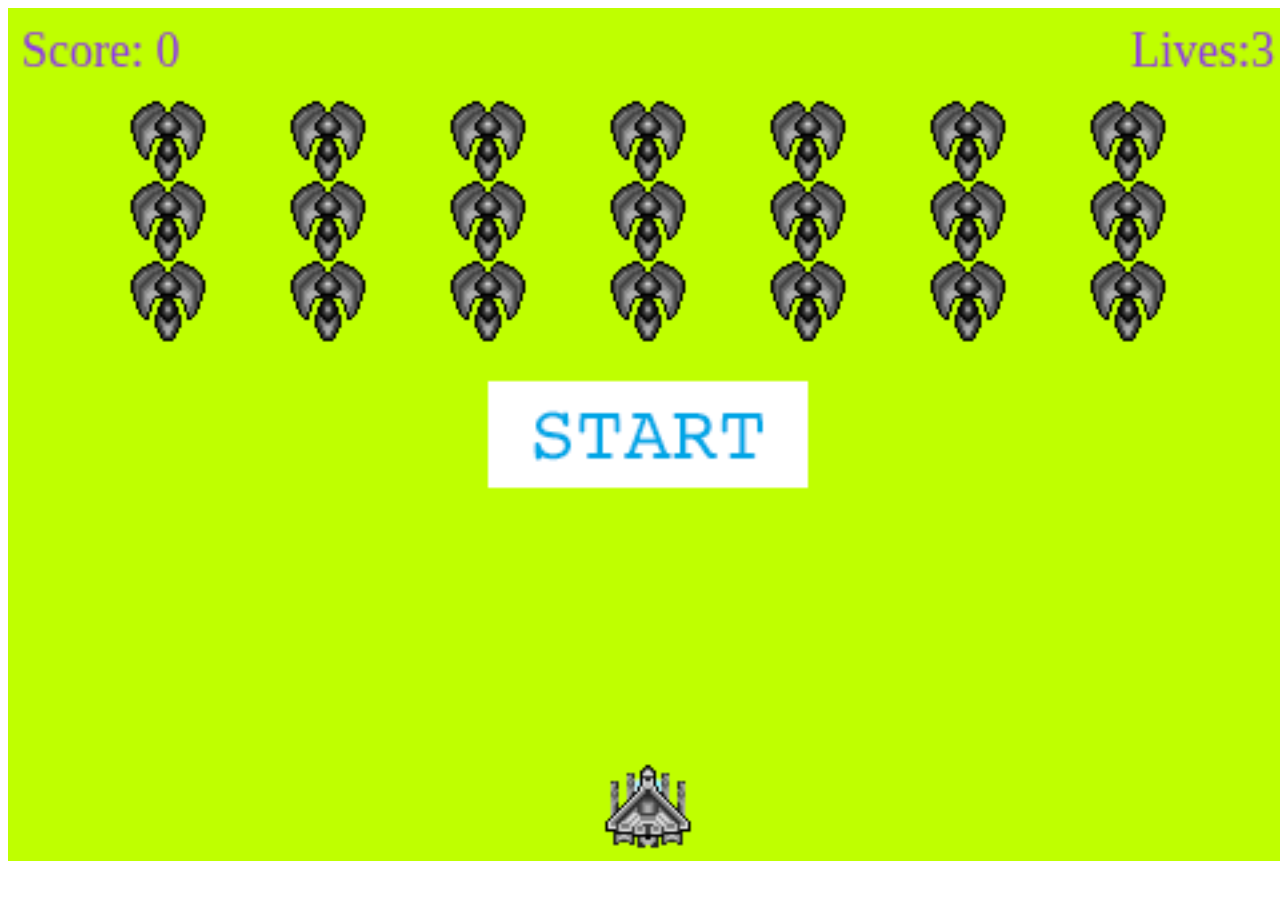
<file: index.html>
<!DOCTYPE html>
<html>
<head>

<meta charset="uft-8" />
<title>Space Breakout </title>
<script type="text/javascript" src="phaser.min1.js"></script>
<script type="text/javascript" src="main.js"></script>




</head>

<body>

</body>

</html>
</file>
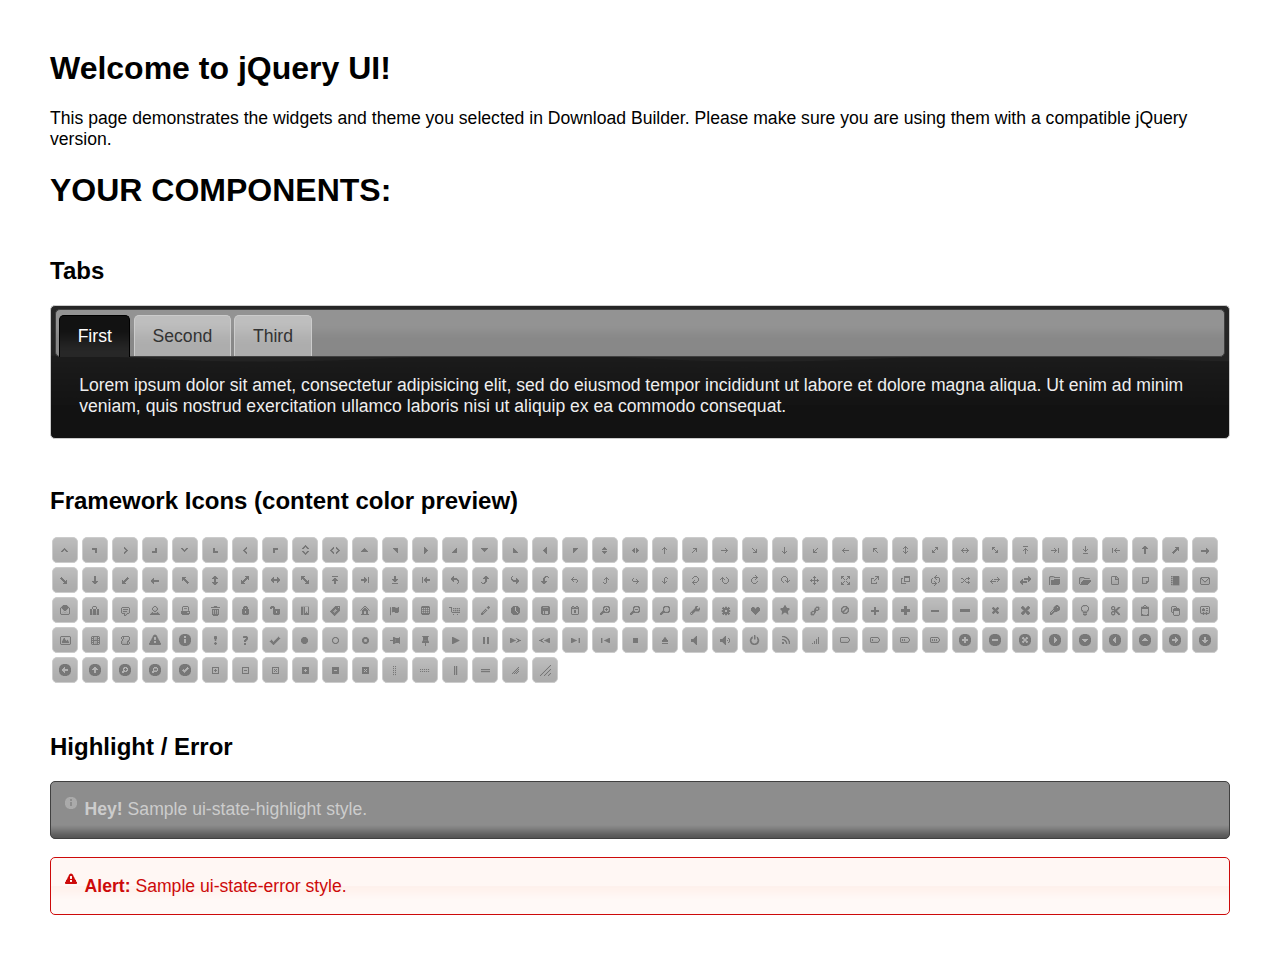
<file: jquery-ui-1.12.1.custom/index.html>
<!doctype html>
<html lang="us">
<head>
	<meta charset="utf-8">
	<title>jQuery UI Example Page</title>
	<link href="jquery-ui.css" rel="stylesheet">
	<style>
	body{
		font-family: "Trebuchet MS", sans-serif;
		margin: 50px;
	}
	.demoHeaders {
		margin-top: 2em;
	}
	#dialog-link {
		padding: .4em 1em .4em 20px;
		text-decoration: none;
		position: relative;
	}
	#dialog-link span.ui-icon {
		margin: 0 5px 0 0;
		position: absolute;
		left: .2em;
		top: 50%;
		margin-top: -8px;
	}
	#icons {
		margin: 0;
		padding: 0;
	}
	#icons li {
		margin: 2px;
		position: relative;
		padding: 4px 0;
		cursor: pointer;
		float: left;
		list-style: none;
	}
	#icons span.ui-icon {
		float: left;
		margin: 0 4px;
	}
	.fakewindowcontain .ui-widget-overlay {
		position: absolute;
	}
	select {
		width: 200px;
	}
	</style>
</head>
<body>

<h1>Welcome to jQuery UI!</h1>

<div class="ui-widget">
	<p>This page demonstrates the widgets and theme you selected in Download Builder. Please make sure you are using them with a compatible jQuery version.</p>
</div>

<h1>YOUR COMPONENTS:</h1>












<!-- Tabs -->
<h2 class="demoHeaders">Tabs</h2>
<div id="tabs">
	<ul>
		<li><a href="#tabs-1">First</a></li>
		<li><a href="#tabs-2">Second</a></li>
		<li><a href="#tabs-3">Third</a></li>
	</ul>
	<div id="tabs-1">Lorem ipsum dolor sit amet, consectetur adipisicing elit, sed do eiusmod tempor incididunt ut labore et dolore magna aliqua. Ut enim ad minim veniam, quis nostrud exercitation ullamco laboris nisi ut aliquip ex ea commodo consequat.</div>
	<div id="tabs-2">Phasellus mattis tincidunt nibh. Cras orci urna, blandit id, pretium vel, aliquet ornare, felis. Maecenas scelerisque sem non nisl. Fusce sed lorem in enim dictum bibendum.</div>
	<div id="tabs-3">Nam dui erat, auctor a, dignissim quis, sollicitudin eu, felis. Pellentesque nisi urna, interdum eget, sagittis et, consequat vestibulum, lacus. Mauris porttitor ullamcorper augue.</div>
</div>





<h2 class="demoHeaders">Framework Icons (content color preview)</h2>
<ul id="icons" class="ui-widget ui-helper-clearfix">
	<li class="ui-state-default ui-corner-all" title=".ui-icon-caret-1-n"><span class="ui-icon ui-icon-caret-1-n"></span></li>
	<li class="ui-state-default ui-corner-all" title=".ui-icon-caret-1-ne"><span class="ui-icon ui-icon-caret-1-ne"></span></li>
	<li class="ui-state-default ui-corner-all" title=".ui-icon-caret-1-e"><span class="ui-icon ui-icon-caret-1-e"></span></li>
	<li class="ui-state-default ui-corner-all" title=".ui-icon-caret-1-se"><span class="ui-icon ui-icon-caret-1-se"></span></li>
	<li class="ui-state-default ui-corner-all" title=".ui-icon-caret-1-s"><span class="ui-icon ui-icon-caret-1-s"></span></li>
	<li class="ui-state-default ui-corner-all" title=".ui-icon-caret-1-sw"><span class="ui-icon ui-icon-caret-1-sw"></span></li>
	<li class="ui-state-default ui-corner-all" title=".ui-icon-caret-1-w"><span class="ui-icon ui-icon-caret-1-w"></span></li>
	<li class="ui-state-default ui-corner-all" title=".ui-icon-caret-1-nw"><span class="ui-icon ui-icon-caret-1-nw"></span></li>
	<li class="ui-state-default ui-corner-all" title=".ui-icon-caret-2-n-s"><span class="ui-icon ui-icon-caret-2-n-s"></span></li>
	<li class="ui-state-default ui-corner-all" title=".ui-icon-caret-2-e-w"><span class="ui-icon ui-icon-caret-2-e-w"></span></li>
	<li class="ui-state-default ui-corner-all" title=".ui-icon-triangle-1-n"><span class="ui-icon ui-icon-triangle-1-n"></span></li>
	<li class="ui-state-default ui-corner-all" title=".ui-icon-triangle-1-ne"><span class="ui-icon ui-icon-triangle-1-ne"></span></li>
	<li class="ui-state-default ui-corner-all" title=".ui-icon-triangle-1-e"><span class="ui-icon ui-icon-triangle-1-e"></span></li>
	<li class="ui-state-default ui-corner-all" title=".ui-icon-triangle-1-se"><span class="ui-icon ui-icon-triangle-1-se"></span></li>
	<li class="ui-state-default ui-corner-all" title=".ui-icon-triangle-1-s"><span class="ui-icon ui-icon-triangle-1-s"></span></li>
	<li class="ui-state-default ui-corner-all" title=".ui-icon-triangle-1-sw"><span class="ui-icon ui-icon-triangle-1-sw"></span></li>
	<li class="ui-state-default ui-corner-all" title=".ui-icon-triangle-1-w"><span class="ui-icon ui-icon-triangle-1-w"></span></li>
	<li class="ui-state-default ui-corner-all" title=".ui-icon-triangle-1-nw"><span class="ui-icon ui-icon-triangle-1-nw"></span></li>
	<li class="ui-state-default ui-corner-all" title=".ui-icon-triangle-2-n-s"><span class="ui-icon ui-icon-triangle-2-n-s"></span></li>
	<li class="ui-state-default ui-corner-all" title=".ui-icon-triangle-2-e-w"><span class="ui-icon ui-icon-triangle-2-e-w"></span></li>
	<li class="ui-state-default ui-corner-all" title=".ui-icon-arrow-1-n"><span class="ui-icon ui-icon-arrow-1-n"></span></li>
	<li class="ui-state-default ui-corner-all" title=".ui-icon-arrow-1-ne"><span class="ui-icon ui-icon-arrow-1-ne"></span></li>
	<li class="ui-state-default ui-corner-all" title=".ui-icon-arrow-1-e"><span class="ui-icon ui-icon-arrow-1-e"></span></li>
	<li class="ui-state-default ui-corner-all" title=".ui-icon-arrow-1-se"><span class="ui-icon ui-icon-arrow-1-se"></span></li>
	<li class="ui-state-default ui-corner-all" title=".ui-icon-arrow-1-s"><span class="ui-icon ui-icon-arrow-1-s"></span></li>
	<li class="ui-state-default ui-corner-all" title=".ui-icon-arrow-1-sw"><span class="ui-icon ui-icon-arrow-1-sw"></span></li>
	<li class="ui-state-default ui-corner-all" title=".ui-icon-arrow-1-w"><span class="ui-icon ui-icon-arrow-1-w"></span></li>
	<li class="ui-state-default ui-corner-all" title=".ui-icon-arrow-1-nw"><span class="ui-icon ui-icon-arrow-1-nw"></span></li>
	<li class="ui-state-default ui-corner-all" title=".ui-icon-arrow-2-n-s"><span class="ui-icon ui-icon-arrow-2-n-s"></span></li>
	<li class="ui-state-default ui-corner-all" title=".ui-icon-arrow-2-ne-sw"><span class="ui-icon ui-icon-arrow-2-ne-sw"></span></li>
	<li class="ui-state-default ui-corner-all" title=".ui-icon-arrow-2-e-w"><span class="ui-icon ui-icon-arrow-2-e-w"></span></li>
	<li class="ui-state-default ui-corner-all" title=".ui-icon-arrow-2-se-nw"><span class="ui-icon ui-icon-arrow-2-se-nw"></span></li>
	<li class="ui-state-default ui-corner-all" title=".ui-icon-arrowstop-1-n"><span class="ui-icon ui-icon-arrowstop-1-n"></span></li>
	<li class="ui-state-default ui-corner-all" title=".ui-icon-arrowstop-1-e"><span class="ui-icon ui-icon-arrowstop-1-e"></span></li>
	<li class="ui-state-default ui-corner-all" title=".ui-icon-arrowstop-1-s"><span class="ui-icon ui-icon-arrowstop-1-s"></span></li>
	<li class="ui-state-default ui-corner-all" title=".ui-icon-arrowstop-1-w"><span class="ui-icon ui-icon-arrowstop-1-w"></span></li>
	<li class="ui-state-default ui-corner-all" title=".ui-icon-arrowthick-1-n"><span class="ui-icon ui-icon-arrowthick-1-n"></span></li>
	<li class="ui-state-default ui-corner-all" title=".ui-icon-arrowthick-1-ne"><span class="ui-icon ui-icon-arrowthick-1-ne"></span></li>
	<li class="ui-state-default ui-corner-all" title=".ui-icon-arrowthick-1-e"><span class="ui-icon ui-icon-arrowthick-1-e"></span></li>
	<li class="ui-state-default ui-corner-all" title=".ui-icon-arrowthick-1-se"><span class="ui-icon ui-icon-arrowthick-1-se"></span></li>
	<li class="ui-state-default ui-corner-all" title=".ui-icon-arrowthick-1-s"><span class="ui-icon ui-icon-arrowthick-1-s"></span></li>
	<li class="ui-state-default ui-corner-all" title=".ui-icon-arrowthick-1-sw"><span class="ui-icon ui-icon-arrowthick-1-sw"></span></li>
	<li class="ui-state-default ui-corner-all" title=".ui-icon-arrowthick-1-w"><span class="ui-icon ui-icon-arrowthick-1-w"></span></li>
	<li class="ui-state-default ui-corner-all" title=".ui-icon-arrowthick-1-nw"><span class="ui-icon ui-icon-arrowthick-1-nw"></span></li>
	<li class="ui-state-default ui-corner-all" title=".ui-icon-arrowthick-2-n-s"><span class="ui-icon ui-icon-arrowthick-2-n-s"></span></li>
	<li class="ui-state-default ui-corner-all" title=".ui-icon-arrowthick-2-ne-sw"><span class="ui-icon ui-icon-arrowthick-2-ne-sw"></span></li>
	<li class="ui-state-default ui-corner-all" title=".ui-icon-arrowthick-2-e-w"><span class="ui-icon ui-icon-arrowthick-2-e-w"></span></li>
	<li class="ui-state-default ui-corner-all" title=".ui-icon-arrowthick-2-se-nw"><span class="ui-icon ui-icon-arrowthick-2-se-nw"></span></li>
	<li class="ui-state-default ui-corner-all" title=".ui-icon-arrowthickstop-1-n"><span class="ui-icon ui-icon-arrowthickstop-1-n"></span></li>
	<li class="ui-state-default ui-corner-all" title=".ui-icon-arrowthickstop-1-e"><span class="ui-icon ui-icon-arrowthickstop-1-e"></span></li>
	<li class="ui-state-default ui-corner-all" title=".ui-icon-arrowthickstop-1-s"><span class="ui-icon ui-icon-arrowthickstop-1-s"></span></li>
	<li class="ui-state-default ui-corner-all" title=".ui-icon-arrowthickstop-1-w"><span class="ui-icon ui-icon-arrowthickstop-1-w"></span></li>
	<li class="ui-state-default ui-corner-all" title=".ui-icon-arrowreturnthick-1-w"><span class="ui-icon ui-icon-arrowreturnthick-1-w"></span></li>
	<li class="ui-state-default ui-corner-all" title=".ui-icon-arrowreturnthick-1-n"><span class="ui-icon ui-icon-arrowreturnthick-1-n"></span></li>
	<li class="ui-state-default ui-corner-all" title=".ui-icon-arrowreturnthick-1-e"><span class="ui-icon ui-icon-arrowreturnthick-1-e"></span></li>
	<li class="ui-state-default ui-corner-all" title=".ui-icon-arrowreturnthick-1-s"><span class="ui-icon ui-icon-arrowreturnthick-1-s"></span></li>
	<li class="ui-state-default ui-corner-all" title=".ui-icon-arrowreturn-1-w"><span class="ui-icon ui-icon-arrowreturn-1-w"></span></li>
	<li class="ui-state-default ui-corner-all" title=".ui-icon-arrowreturn-1-n"><span class="ui-icon ui-icon-arrowreturn-1-n"></span></li>
	<li class="ui-state-default ui-corner-all" title=".ui-icon-arrowreturn-1-e"><span class="ui-icon ui-icon-arrowreturn-1-e"></span></li>
	<li class="ui-state-default ui-corner-all" title=".ui-icon-arrowreturn-1-s"><span class="ui-icon ui-icon-arrowreturn-1-s"></span></li>
	<li class="ui-state-default ui-corner-all" title=".ui-icon-arrowrefresh-1-w"><span class="ui-icon ui-icon-arrowrefresh-1-w"></span></li>
	<li class="ui-state-default ui-corner-all" title=".ui-icon-arrowrefresh-1-n"><span class="ui-icon ui-icon-arrowrefresh-1-n"></span></li>
	<li class="ui-state-default ui-corner-all" title=".ui-icon-arrowrefresh-1-e"><span class="ui-icon ui-icon-arrowrefresh-1-e"></span></li>
	<li class="ui-state-default ui-corner-all" title=".ui-icon-arrowrefresh-1-s"><span class="ui-icon ui-icon-arrowrefresh-1-s"></span></li>
	<li class="ui-state-default ui-corner-all" title=".ui-icon-arrow-4"><span class="ui-icon ui-icon-arrow-4"></span></li>
	<li class="ui-state-default ui-corner-all" title=".ui-icon-arrow-4-diag"><span class="ui-icon ui-icon-arrow-4-diag"></span></li>
	<li class="ui-state-default ui-corner-all" title=".ui-icon-extlink"><span class="ui-icon ui-icon-extlink"></span></li>
	<li class="ui-state-default ui-corner-all" title=".ui-icon-newwin"><span class="ui-icon ui-icon-newwin"></span></li>
	<li class="ui-state-default ui-corner-all" title=".ui-icon-refresh"><span class="ui-icon ui-icon-refresh"></span></li>
	<li class="ui-state-default ui-corner-all" title=".ui-icon-shuffle"><span class="ui-icon ui-icon-shuffle"></span></li>
	<li class="ui-state-default ui-corner-all" title=".ui-icon-transfer-e-w"><span class="ui-icon ui-icon-transfer-e-w"></span></li>
	<li class="ui-state-default ui-corner-all" title=".ui-icon-transferthick-e-w"><span class="ui-icon ui-icon-transferthick-e-w"></span></li>
	<li class="ui-state-default ui-corner-all" title=".ui-icon-folder-collapsed"><span class="ui-icon ui-icon-folder-collapsed"></span></li>
	<li class="ui-state-default ui-corner-all" title=".ui-icon-folder-open"><span class="ui-icon ui-icon-folder-open"></span></li>
	<li class="ui-state-default ui-corner-all" title=".ui-icon-document"><span class="ui-icon ui-icon-document"></span></li>
	<li class="ui-state-default ui-corner-all" title=".ui-icon-document-b"><span class="ui-icon ui-icon-document-b"></span></li>
	<li class="ui-state-default ui-corner-all" title=".ui-icon-note"><span class="ui-icon ui-icon-note"></span></li>
	<li class="ui-state-default ui-corner-all" title=".ui-icon-mail-closed"><span class="ui-icon ui-icon-mail-closed"></span></li>
	<li class="ui-state-default ui-corner-all" title=".ui-icon-mail-open"><span class="ui-icon ui-icon-mail-open"></span></li>
	<li class="ui-state-default ui-corner-all" title=".ui-icon-suitcase"><span class="ui-icon ui-icon-suitcase"></span></li>
	<li class="ui-state-default ui-corner-all" title=".ui-icon-comment"><span class="ui-icon ui-icon-comment"></span></li>
	<li class="ui-state-default ui-corner-all" title=".ui-icon-person"><span class="ui-icon ui-icon-person"></span></li>
	<li class="ui-state-default ui-corner-all" title=".ui-icon-print"><span class="ui-icon ui-icon-print"></span></li>
	<li class="ui-state-default ui-corner-all" title=".ui-icon-trash"><span class="ui-icon ui-icon-trash"></span></li>
	<li class="ui-state-default ui-corner-all" title=".ui-icon-locked"><span class="ui-icon ui-icon-locked"></span></li>
	<li class="ui-state-default ui-corner-all" title=".ui-icon-unlocked"><span class="ui-icon ui-icon-unlocked"></span></li>
	<li class="ui-state-default ui-corner-all" title=".ui-icon-bookmark"><span class="ui-icon ui-icon-bookmark"></span></li>
	<li class="ui-state-default ui-corner-all" title=".ui-icon-tag"><span class="ui-icon ui-icon-tag"></span></li>
	<li class="ui-state-default ui-corner-all" title=".ui-icon-home"><span class="ui-icon ui-icon-home"></span></li>
	<li class="ui-state-default ui-corner-all" title=".ui-icon-flag"><span class="ui-icon ui-icon-flag"></span></li>
	<li class="ui-state-default ui-corner-all" title=".ui-icon-calculator"><span class="ui-icon ui-icon-calculator"></span></li>
	<li class="ui-state-default ui-corner-all" title=".ui-icon-cart"><span class="ui-icon ui-icon-cart"></span></li>
	<li class="ui-state-default ui-corner-all" title=".ui-icon-pencil"><span class="ui-icon ui-icon-pencil"></span></li>
	<li class="ui-state-default ui-corner-all" title=".ui-icon-clock"><span class="ui-icon ui-icon-clock"></span></li>
	<li class="ui-state-default ui-corner-all" title=".ui-icon-disk"><span class="ui-icon ui-icon-disk"></span></li>
	<li class="ui-state-default ui-corner-all" title=".ui-icon-calendar"><span class="ui-icon ui-icon-calendar"></span></li>
	<li class="ui-state-default ui-corner-all" title=".ui-icon-zoomin"><span class="ui-icon ui-icon-zoomin"></span></li>
	<li class="ui-state-default ui-corner-all" title=".ui-icon-zoomout"><span class="ui-icon ui-icon-zoomout"></span></li>
	<li class="ui-state-default ui-corner-all" title=".ui-icon-search"><span class="ui-icon ui-icon-search"></span></li>
	<li class="ui-state-default ui-corner-all" title=".ui-icon-wrench"><span class="ui-icon ui-icon-wrench"></span></li>
	<li class="ui-state-default ui-corner-all" title=".ui-icon-gear"><span class="ui-icon ui-icon-gear"></span></li>
	<li class="ui-state-default ui-corner-all" title=".ui-icon-heart"><span class="ui-icon ui-icon-heart"></span></li>
	<li class="ui-state-default ui-corner-all" title=".ui-icon-star"><span class="ui-icon ui-icon-star"></span></li>
	<li class="ui-state-default ui-corner-all" title=".ui-icon-link"><span class="ui-icon ui-icon-link"></span></li>
	<li class="ui-state-default ui-corner-all" title=".ui-icon-cancel"><span class="ui-icon ui-icon-cancel"></span></li>
	<li class="ui-state-default ui-corner-all" title=".ui-icon-plus"><span class="ui-icon ui-icon-plus"></span></li>
	<li class="ui-state-default ui-corner-all" title=".ui-icon-plusthick"><span class="ui-icon ui-icon-plusthick"></span></li>
	<li class="ui-state-default ui-corner-all" title=".ui-icon-minus"><span class="ui-icon ui-icon-minus"></span></li>
	<li class="ui-state-default ui-corner-all" title=".ui-icon-minusthick"><span class="ui-icon ui-icon-minusthick"></span></li>
	<li class="ui-state-default ui-corner-all" title=".ui-icon-close"><span class="ui-icon ui-icon-close"></span></li>
	<li class="ui-state-default ui-corner-all" title=".ui-icon-closethick"><span class="ui-icon ui-icon-closethick"></span></li>
	<li class="ui-state-default ui-corner-all" title=".ui-icon-key"><span class="ui-icon ui-icon-key"></span></li>
	<li class="ui-state-default ui-corner-all" title=".ui-icon-lightbulb"><span class="ui-icon ui-icon-lightbulb"></span></li>
	<li class="ui-state-default ui-corner-all" title=".ui-icon-scissors"><span class="ui-icon ui-icon-scissors"></span></li>
	<li class="ui-state-default ui-corner-all" title=".ui-icon-clipboard"><span class="ui-icon ui-icon-clipboard"></span></li>
	<li class="ui-state-default ui-corner-all" title=".ui-icon-copy"><span class="ui-icon ui-icon-copy"></span></li>
	<li class="ui-state-default ui-corner-all" title=".ui-icon-contact"><span class="ui-icon ui-icon-contact"></span></li>
	<li class="ui-state-default ui-corner-all" title=".ui-icon-image"><span class="ui-icon ui-icon-image"></span></li>
	<li class="ui-state-default ui-corner-all" title=".ui-icon-video"><span class="ui-icon ui-icon-video"></span></li>
	<li class="ui-state-default ui-corner-all" title=".ui-icon-script"><span class="ui-icon ui-icon-script"></span></li>
	<li class="ui-state-default ui-corner-all" title=".ui-icon-alert"><span class="ui-icon ui-icon-alert"></span></li>
	<li class="ui-state-default ui-corner-all" title=".ui-icon-info"><span class="ui-icon ui-icon-info"></span></li>
	<li class="ui-state-default ui-corner-all" title=".ui-icon-notice"><span class="ui-icon ui-icon-notice"></span></li>
	<li class="ui-state-default ui-corner-all" title=".ui-icon-help"><span class="ui-icon ui-icon-help"></span></li>
	<li class="ui-state-default ui-corner-all" title=".ui-icon-check"><span class="ui-icon ui-icon-check"></span></li>
	<li class="ui-state-default ui-corner-all" title=".ui-icon-bullet"><span class="ui-icon ui-icon-bullet"></span></li>
	<li class="ui-state-default ui-corner-all" title=".ui-icon-radio-off"><span class="ui-icon ui-icon-radio-off"></span></li>
	<li class="ui-state-default ui-corner-all" title=".ui-icon-radio-on"><span class="ui-icon ui-icon-radio-on"></span></li>
	<li class="ui-state-default ui-corner-all" title=".ui-icon-pin-w"><span class="ui-icon ui-icon-pin-w"></span></li>
	<li class="ui-state-default ui-corner-all" title=".ui-icon-pin-s"><span class="ui-icon ui-icon-pin-s"></span></li>
	<li class="ui-state-default ui-corner-all" title=".ui-icon-play"><span class="ui-icon ui-icon-play"></span></li>
	<li class="ui-state-default ui-corner-all" title=".ui-icon-pause"><span class="ui-icon ui-icon-pause"></span></li>
	<li class="ui-state-default ui-corner-all" title=".ui-icon-seek-next"><span class="ui-icon ui-icon-seek-next"></span></li>
	<li class="ui-state-default ui-corner-all" title=".ui-icon-seek-prev"><span class="ui-icon ui-icon-seek-prev"></span></li>
	<li class="ui-state-default ui-corner-all" title=".ui-icon-seek-end"><span class="ui-icon ui-icon-seek-end"></span></li>
	<li class="ui-state-default ui-corner-all" title=".ui-icon-seek-first"><span class="ui-icon ui-icon-seek-first"></span></li>
	<li class="ui-state-default ui-corner-all" title=".ui-icon-stop"><span class="ui-icon ui-icon-stop"></span></li>
	<li class="ui-state-default ui-corner-all" title=".ui-icon-eject"><span class="ui-icon ui-icon-eject"></span></li>
	<li class="ui-state-default ui-corner-all" title=".ui-icon-volume-off"><span class="ui-icon ui-icon-volume-off"></span></li>
	<li class="ui-state-default ui-corner-all" title=".ui-icon-volume-on"><span class="ui-icon ui-icon-volume-on"></span></li>
	<li class="ui-state-default ui-corner-all" title=".ui-icon-power"><span class="ui-icon ui-icon-power"></span></li>
	<li class="ui-state-default ui-corner-all" title=".ui-icon-signal-diag"><span class="ui-icon ui-icon-signal-diag"></span></li>
	<li class="ui-state-default ui-corner-all" title=".ui-icon-signal"><span class="ui-icon ui-icon-signal"></span></li>
	<li class="ui-state-default ui-corner-all" title=".ui-icon-battery-0"><span class="ui-icon ui-icon-battery-0"></span></li>
	<li class="ui-state-default ui-corner-all" title=".ui-icon-battery-1"><span class="ui-icon ui-icon-battery-1"></span></li>
	<li class="ui-state-default ui-corner-all" title=".ui-icon-battery-2"><span class="ui-icon ui-icon-battery-2"></span></li>
	<li class="ui-state-default ui-corner-all" title=".ui-icon-battery-3"><span class="ui-icon ui-icon-battery-3"></span></li>
	<li class="ui-state-default ui-corner-all" title=".ui-icon-circle-plus"><span class="ui-icon ui-icon-circle-plus"></span></li>
	<li class="ui-state-default ui-corner-all" title=".ui-icon-circle-minus"><span class="ui-icon ui-icon-circle-minus"></span></li>
	<li class="ui-state-default ui-corner-all" title=".ui-icon-circle-close"><span class="ui-icon ui-icon-circle-close"></span></li>
	<li class="ui-state-default ui-corner-all" title=".ui-icon-circle-triangle-e"><span class="ui-icon ui-icon-circle-triangle-e"></span></li>
	<li class="ui-state-default ui-corner-all" title=".ui-icon-circle-triangle-s"><span class="ui-icon ui-icon-circle-triangle-s"></span></li>
	<li class="ui-state-default ui-corner-all" title=".ui-icon-circle-triangle-w"><span class="ui-icon ui-icon-circle-triangle-w"></span></li>
	<li class="ui-state-default ui-corner-all" title=".ui-icon-circle-triangle-n"><span class="ui-icon ui-icon-circle-triangle-n"></span></li>
	<li class="ui-state-default ui-corner-all" title=".ui-icon-circle-arrow-e"><span class="ui-icon ui-icon-circle-arrow-e"></span></li>
	<li class="ui-state-default ui-corner-all" title=".ui-icon-circle-arrow-s"><span class="ui-icon ui-icon-circle-arrow-s"></span></li>
	<li class="ui-state-default ui-corner-all" title=".ui-icon-circle-arrow-w"><span class="ui-icon ui-icon-circle-arrow-w"></span></li>
	<li class="ui-state-default ui-corner-all" title=".ui-icon-circle-arrow-n"><span class="ui-icon ui-icon-circle-arrow-n"></span></li>
	<li class="ui-state-default ui-corner-all" title=".ui-icon-circle-zoomin"><span class="ui-icon ui-icon-circle-zoomin"></span></li>
	<li class="ui-state-default ui-corner-all" title=".ui-icon-circle-zoomout"><span class="ui-icon ui-icon-circle-zoomout"></span></li>
	<li class="ui-state-default ui-corner-all" title=".ui-icon-circle-check"><span class="ui-icon ui-icon-circle-check"></span></li>
	<li class="ui-state-default ui-corner-all" title=".ui-icon-circlesmall-plus"><span class="ui-icon ui-icon-circlesmall-plus"></span></li>
	<li class="ui-state-default ui-corner-all" title=".ui-icon-circlesmall-minus"><span class="ui-icon ui-icon-circlesmall-minus"></span></li>
	<li class="ui-state-default ui-corner-all" title=".ui-icon-circlesmall-close"><span class="ui-icon ui-icon-circlesmall-close"></span></li>
	<li class="ui-state-default ui-corner-all" title=".ui-icon-squaresmall-plus"><span class="ui-icon ui-icon-squaresmall-plus"></span></li>
	<li class="ui-state-default ui-corner-all" title=".ui-icon-squaresmall-minus"><span class="ui-icon ui-icon-squaresmall-minus"></span></li>
	<li class="ui-state-default ui-corner-all" title=".ui-icon-squaresmall-close"><span class="ui-icon ui-icon-squaresmall-close"></span></li>
	<li class="ui-state-default ui-corner-all" title=".ui-icon-grip-dotted-vertical"><span class="ui-icon ui-icon-grip-dotted-vertical"></span></li>
	<li class="ui-state-default ui-corner-all" title=".ui-icon-grip-dotted-horizontal"><span class="ui-icon ui-icon-grip-dotted-horizontal"></span></li>
	<li class="ui-state-default ui-corner-all" title=".ui-icon-grip-solid-vertical"><span class="ui-icon ui-icon-grip-solid-vertical"></span></li>
	<li class="ui-state-default ui-corner-all" title=".ui-icon-grip-solid-horizontal"><span class="ui-icon ui-icon-grip-solid-horizontal"></span></li>
	<li class="ui-state-default ui-corner-all" title=".ui-icon-gripsmall-diagonal-se"><span class="ui-icon ui-icon-gripsmall-diagonal-se"></span></li>
	<li class="ui-state-default ui-corner-all" title=".ui-icon-grip-diagonal-se"><span class="ui-icon ui-icon-grip-diagonal-se"></span></li>
</ul>















<!-- Highlight / Error -->
<h2 class="demoHeaders">Highlight / Error</h2>
<div class="ui-widget">
	<div class="ui-state-highlight ui-corner-all" style="margin-top: 20px; padding: 0 .7em;">
		<p><span class="ui-icon ui-icon-info" style="float: left; margin-right: .3em;"></span>
		<strong>Hey!</strong> Sample ui-state-highlight style.</p>
	</div>
</div>
<br>
<div class="ui-widget">
	<div class="ui-state-error ui-corner-all" style="padding: 0 .7em;">
		<p><span class="ui-icon ui-icon-alert" style="float: left; margin-right: .3em;"></span>
		<strong>Alert:</strong> Sample ui-state-error style.</p>
	</div>
</div>

<script src="external/jquery/jquery.js"></script>
<script src="jquery-ui.js"></script>
<script>











$( "#tabs" ).tabs();


















// Hover states on the static widgets
$( "#dialog-link, #icons li" ).hover(
	function() {
		$( this ).addClass( "ui-state-hover" );
	},
	function() {
		$( this ).removeClass( "ui-state-hover" );
	}
);
</script>
</body>
</html>
</file>
